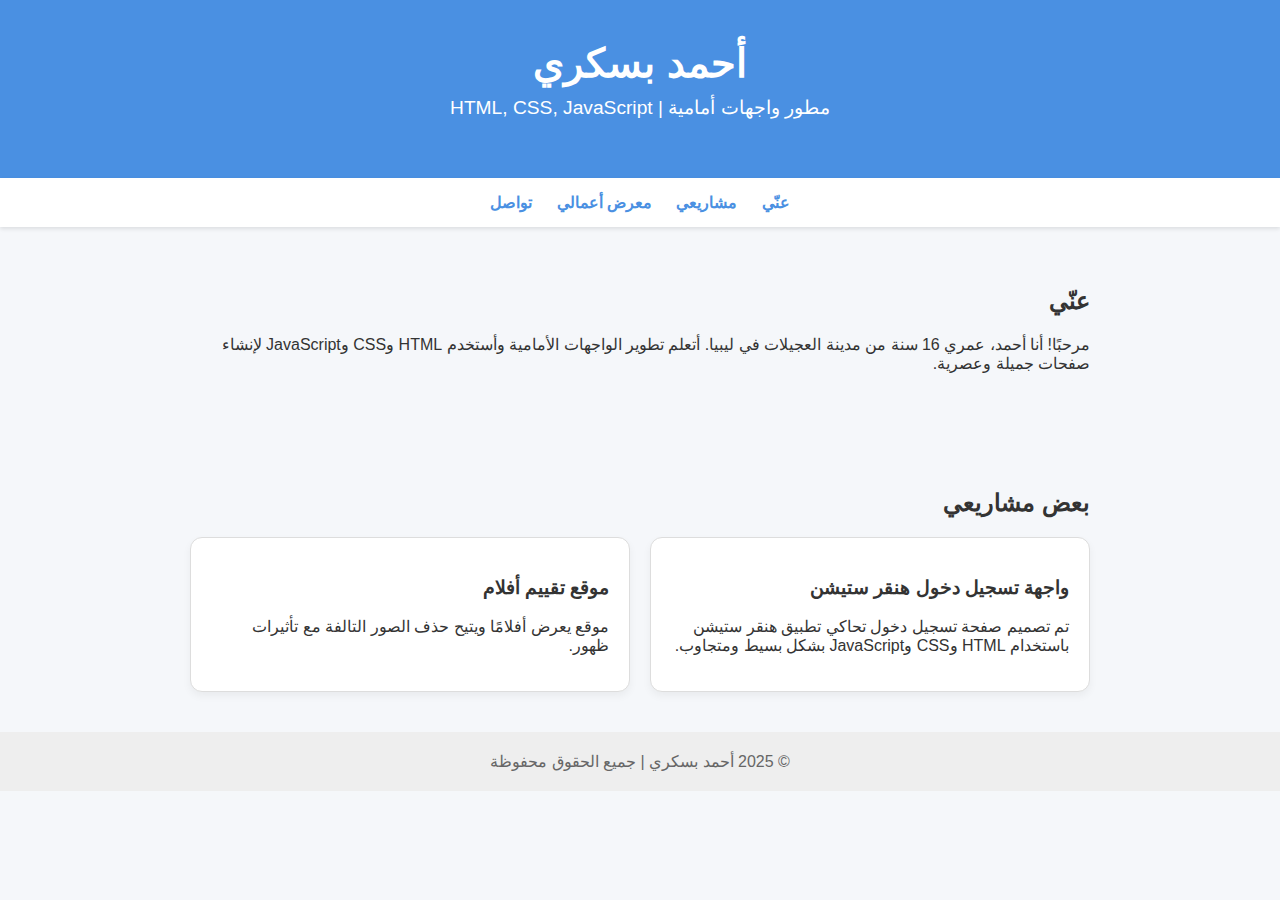
<file: ProjectsByAhmed/index.html>
<!DOCTYPE html>
<html lang="ar" dir="rtl">
<head>
  <meta charset="UTF-8" />
  <meta name="viewport" content="width=device-width, initial-scale=1.0"/>
  <title>أحمد بسكري | موقعي الشخصي</title>
  <style>
    body {
      font-family: 'Arial', sans-serif;
      background-color: #f5f7fa;
      margin: 0;
      padding: 0;
      color: #333;
    }

    header {
      background-color: #4a90e2;
      color: white;
      padding: 40px 20px;
      text-align: center;
    }

    header h1 {
      margin: 0;
      font-size: 2.5em;
    }

    header p {
      margin-top: 10px;
      font-size: 1.2em;
    }

    nav {
      background-color: #fff;
      padding: 15px;
      text-align: center;
      box-shadow: 0 2px 4px rgba(0,0,0,0.1);
    }

    nav a {
      margin: 0 10px;
      text-decoration: none;
      color: #4a90e2;
      font-weight: bold;
    }

    section {
      padding: 40px 20px;
      max-width: 900px;
      margin: auto;
    }

    .projects {
      display: grid;
      grid-template-columns: repeat(auto-fit, minmax(250px, 1fr));
      gap: 20px;
    }

    .project {
      background-color: white;
      border: 1px solid #ddd;
      padding: 20px;
      border-radius: 12px;
      box-shadow: 0 4px 8px rgba(0,0,0,0.05);
    }

    footer {
      text-align: center;
      padding: 20px;
      background-color: #eee;
      color: #666;
    }
  </style>
</head>
<body>

  <header>
    <h1>أحمد بسكري</h1>
    <p>مطور واجهات أمامية | HTML, CSS, JavaScript</p>
  </header>

  <nav>
    <a href="#about">عنّي</a>
    <a href="#projects">مشاريعي</a>
    <a href="https://ahmedbskare.github.io/ahmed-portfolio/" target="_blank">معرض أعمالي</a>
    <a href="mailto:ahmedbsk2009@gmail.com">تواصل</a>
  </nav>

  <section id="about">
    <h2>عنّي</h2>
    <p>
      مرحبًا! أنا أحمد، عمري 16 سنة من مدينة العجيلات في ليبيا. أتعلم تطوير الواجهات الأمامية وأستخدم HTML وCSS وJavaScript لإنشاء صفحات جميلة وعصرية.
    </p>
  </section>

  <section id="projects">
    <h2>بعض مشاريعي</h2>
    <div class="projects">
      <div class="project">
        <h3>واجهة تسجيل دخول هنقر ستيشن</h3>
        <p>تم تصميم صفحة تسجيل دخول تحاكي تطبيق هنقر ستيشن باستخدام HTML وCSS وJavaScript بشكل بسيط ومتجاوب.</p>
      </div>
      <div class="project">
        <h3>موقع تقييم أفلام</h3>
        <p>موقع يعرض أفلامًا ويتيح حذف الصور التالفة مع تأثيرات ظهور.</p>
      </div>
    </div>
  </section>

  <footer>
    &copy; 2025 أحمد بسكري | جميع الحقوق محفوظة
  </footer>

</body>
</html>
</file>
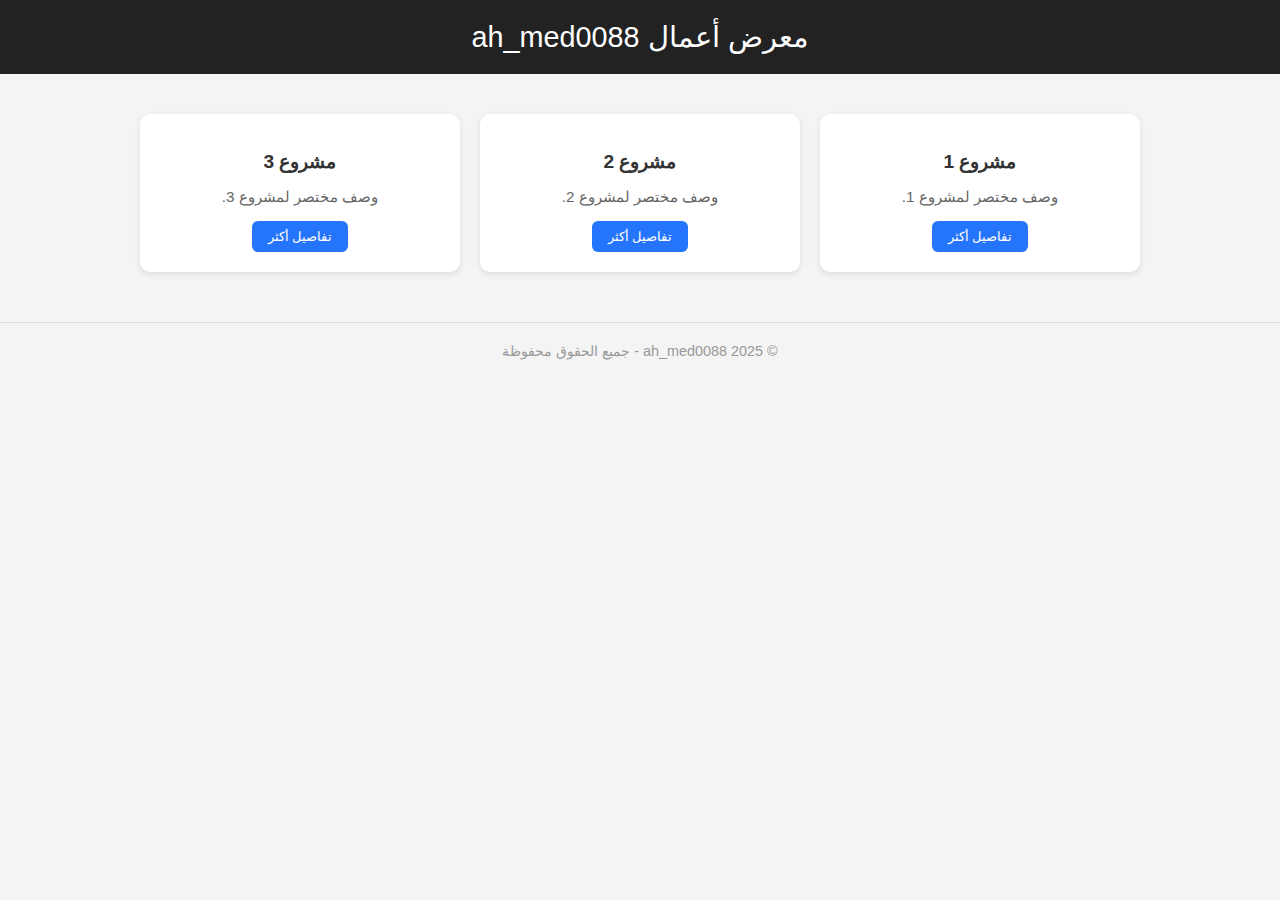
<file: 3D Objects/ahmed_portfolio_site/index.html>
<!DOCTYPE html>
<html lang="ar" dir="rtl">
<head>
  <meta charset="UTF-8" />
  <meta name="viewport" content="width=device-width, initial-scale=1.0" />
  <title>معرض أعمالي | ah_med0088</title>
  <link rel="stylesheet" href="style.css" />
</head>
<body>

<header>معرض أعمال ah_med0088</header>

<section class="projects">
  <div class="project-card">
    <h2 class="project-title">مشروع 1</h2>
    <p class="project-description">وصف مختصر لمشروع 1.</p>
    <button class="details-button" onclick="openModal('modal1')">تفاصيل أكثر</button>
  </div>

  <div class="project-card">
    <h2 class="project-title">مشروع 2</h2>
    <p class="project-description">وصف مختصر لمشروع 2.</p>
    <button class="details-button" onclick="openModal('modal2')">تفاصيل أكثر</button>
  </div>

  <div class="project-card">
    <h2 class="project-title">مشروع 3</h2>
    <p class="project-description">وصف مختصر لمشروع 3.</p>
    <button class="details-button" onclick="openModal('modal3')">تفاصيل أكثر</button>
  </div>
</section>

<!-- Modals -->
<div id="modal1" class="modal">
  <div class="modal-content">
    <span class="close" onclick="closeModal('modal1')">&times;</span>
    <h2>تفاصيل مشروع 1</h2>
    <p>هذا المشروع عبارة عن واجهة تسجيل دخول باستخدام HTML وCSS فقط. تصميم بسيط يحاكي إنستقرام.</p>
  </div>
</div>

<div id="modal2" class="modal">
  <div class="modal-content">
    <span class="close" onclick="closeModal('modal2')">&times;</span>
    <h2>تفاصيل مشروع 2</h2>
    <p>لوحة تحكم إدارية تحتوي على قوائم جانبية وعرض إحصائيات. بنيت باستخدام HTML وCSS وJavaScript.</p>
  </div>
</div>

<div id="modal3" class="modal">
  <div class="modal-content">
    <span class="close" onclick="closeModal('modal3')">&times;</span>
    <h2>تفاصيل مشروع 3</h2>
    <p>موقع تقييم أفلام يسمح للمستخدم بإضافة وتقييم أفلام باستخدام نجوم وتفاعلات ديناميكية.</p>
  </div>
</div>

<footer>
  &copy; 2025 ah_med0088 - جميع الحقوق محفوظة
</footer>

<script src="script.js"></script>
</body>
</html>
</file>
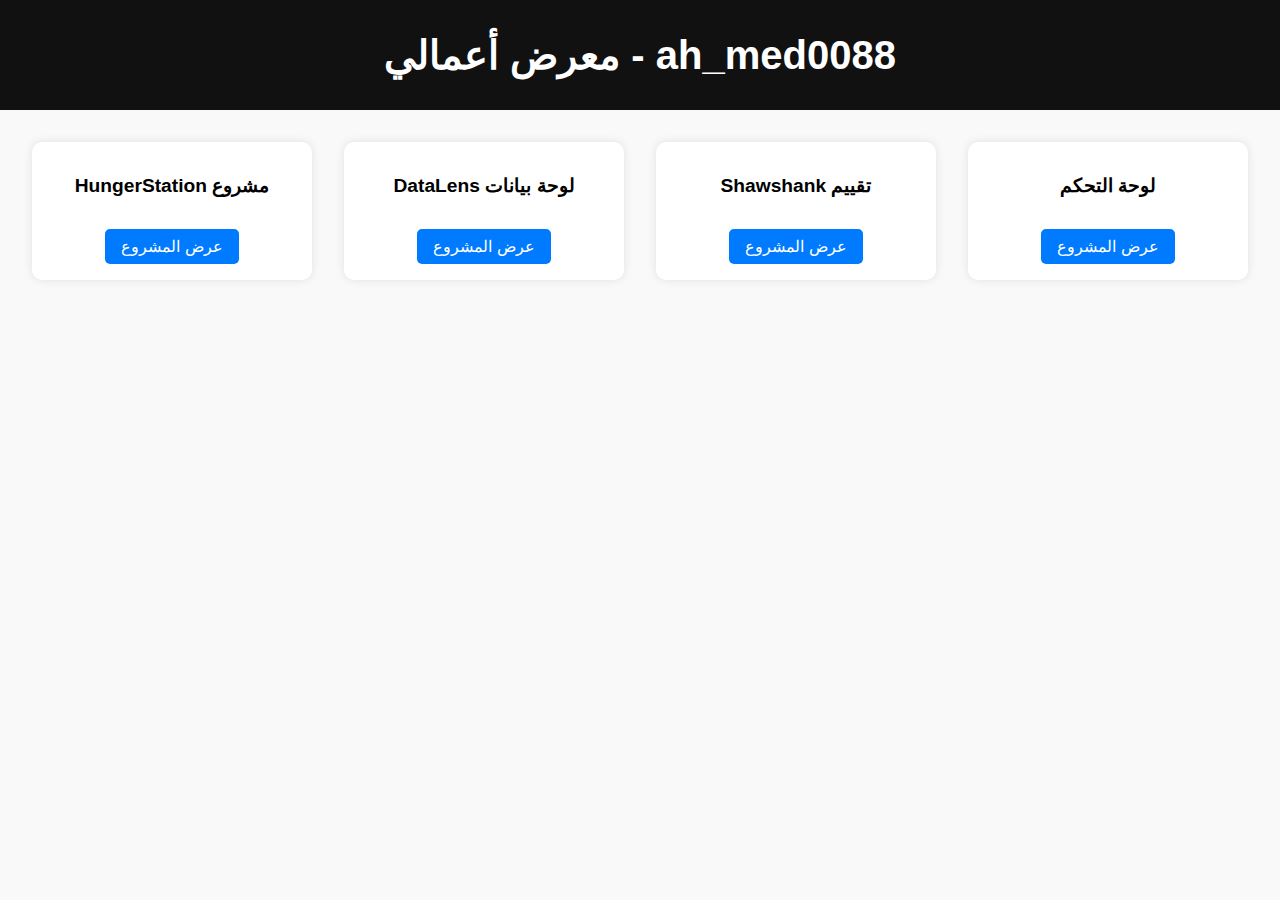
<file: 3D Objects/معرض اعمالي/index.html>
<!DOCTYPE html>
<html lang="ar" dir="rtl">
<head>
  <meta charset="UTF-8">
  <meta name="viewport" content="width=device-width, initial-scale=1.0">
  <title>ah_med0088 | معرض أعمالي</title>
  <style>
    body {
      font-family: Arial, sans-serif;
      background-color: #f9f9f9;
      margin: 0;
      padding: 0;
      text-align: center;
      direction: rtl;
    }
    header {
      background-color: #111;
      color: white;
      padding: 2rem 1rem;
    }
    h1 {
      margin: 0;
      font-size: 2.5rem;
    }
    .projects {
      display: grid;
      grid-template-columns: repeat(auto-fit, minmax(250px, 1fr));
      gap: 2rem;
      padding: 2rem;
    }
    .project {
      background-color: white;
      border-radius: 10px;
      box-shadow: 0 0 10px rgba(0,0,0,0.1);
      padding: 1rem;
    }
    .project h2 {
      font-size: 1.2rem;
      margin-bottom: 1rem;
    }
    .project a {
      display: inline-block;
      margin-top: 1rem;
      padding: 0.5rem 1rem;
      background-color: #007bff;
      color: white;
      border-radius: 5px;
      text-decoration: none;
    }
    .project a:hover {
      background-color: #0056b3;
    }
  </style>
</head>
<body>
  <header>
    <h1>ah_med0088 - معرض أعمالي</h1>
  </header>
  <div class="projects">
    <div class="project">
      <h2>لوحة التحكم</h2>
      <a href="ProjectsByAhmed/Admin dashbord/idex.html" target="_blank">عرض المشروع</a>
    </div>
    <div class="project">
      <h2>تقييم Shawshank</h2>
      <a href="ProjectsByAhmed/Ahmedshawshank_redemption/index.html" target="_blank">عرض المشروع</a>
    </div>
    <div class="project">
      <h2>لوحة بيانات DataLens</h2>
      <a href="ProjectsByAhmed/DataLens Dashboard/index.html" target="_blank">عرض المشروع</a>
    </div>
    <div class="project">
      <h2>مشروع HungerStation</h2>
      <a href="ProjectsByAhmed/HungerStationProject/index.html" target="_blank">عرض المشروع</a>
    </div>
  </div>
</body>
</html>
</file>
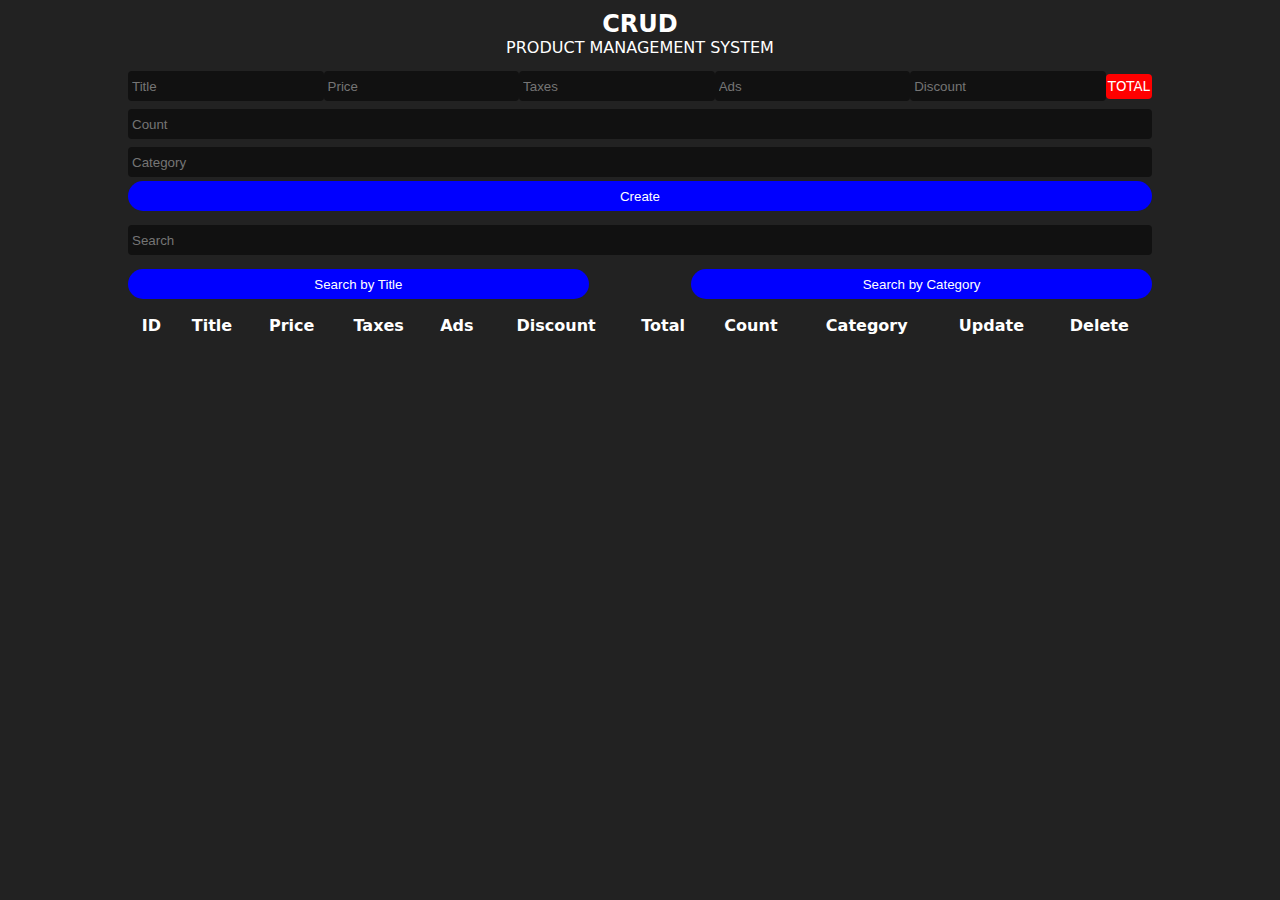
<file: ProjectsByAhmed/0813 (1)/index.html>
<!DOCTYPE html>
<html lang="en">
<head>
  <meta charset="UTF-8">
  <meta name="viewport" content="width=device-width, initial-scale=1.0">
  <title>CRUD Product Management</title>
  <link rel="stylesheet" href="sty.css">
</head>
<body>
  <div class="content">
    
    <div class="head">
      <h2>CRUD</h2>
      <p>Product Management System</p>
    </div>

    <div class="price-fields">
      <input type="text" id="title" placeholder="Title">
      <input onkeyup="gettotal()" type="number" id="price" placeholder="Price">
      <input onkeyup="gettotal()" type="number" id="taxes" placeholder="Taxes">
      <input onkeyup="gettotal()" type="number" id="ads" placeholder="Ads">
      <input onkeyup="gettotal()" type="number" id="discount" placeholder="Discount">
      <small id="total">TOTAL</small>
    </div>
    
    <input type="number" id="count" placeholder="Count">
    <input type="text" id="category" placeholder="Category">

    <button id="submit">Create</button>

    <div class="searchBlock">
        <input onkeyup="searchdata(this.value)" type="text" id="search" placeholder="Search">
        <div class="search-buttons">
            <button onclick="getSearchMood(this.id)" id="searchTitle">Search by Title</button>
            <button onclick="getSearchMood(this.id)" id="searchCategory">Search by Category</button>
        </div>
    </div>

    <div id="deleteall"></div>

    <div class="outputs">
      <table class="table">
        <thead>
          <tr>
            <th>ID</th>
            <th>Title</th>
            <th>Price</th>
            <th>Taxes</th>
            <th>Ads</th>
            <th>Discount</th>
            <th>Total</th>
            <th>Count</th>
            <th>Category</th>
            <th>Update</th>
            <th>Delete</th>
          </tr>
        </thead>
        <tbody id="tbody">
        </tbody>
      </table>
    </div>
  </div>

  <script src="admin.js"></script>
</body>
</html>
</file>
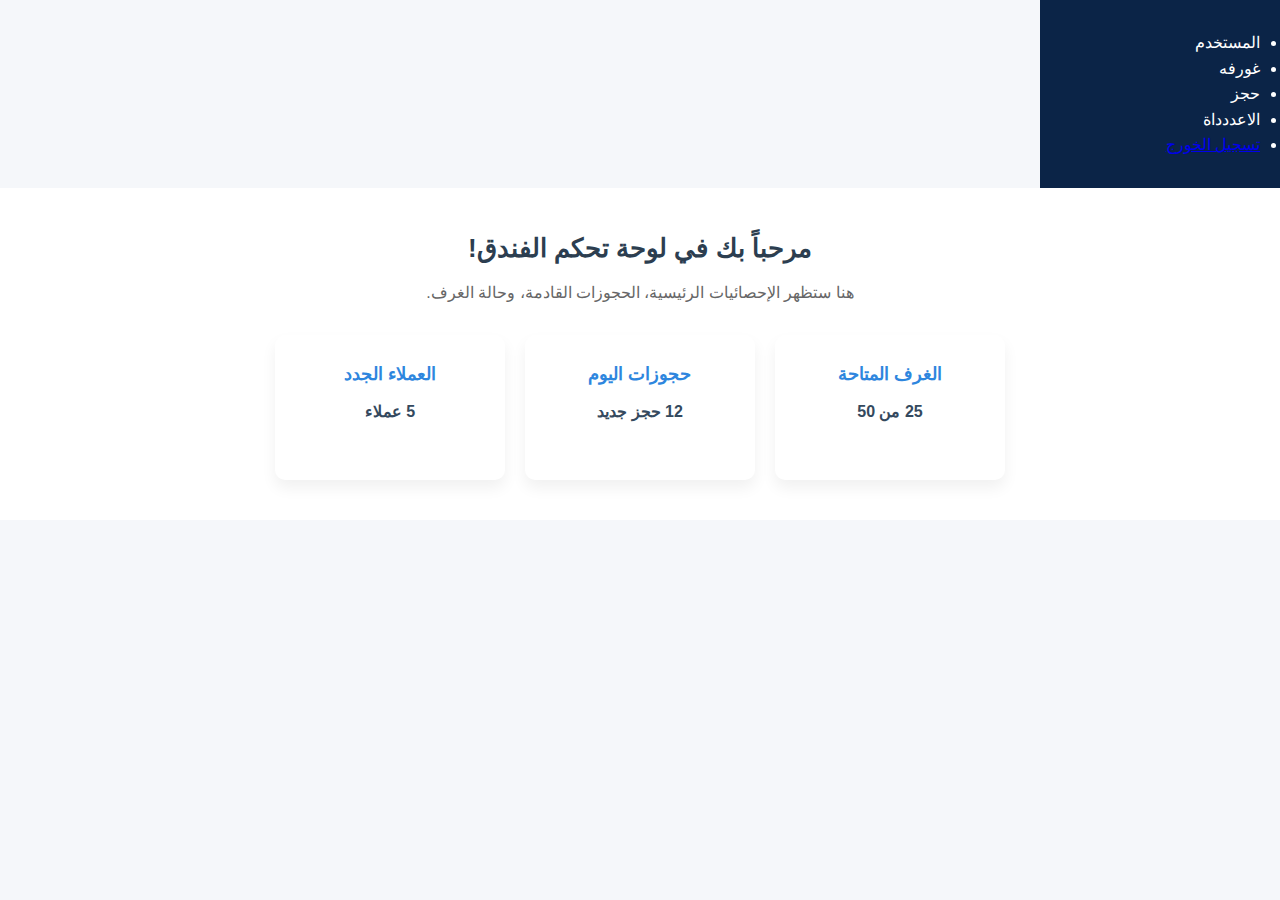
<file: ProjectsByAhmed/Admin dashbord/index.html>
<!DOCTYPE html>
<html lang="ar">
<head><link rel="stylesheet" href="style.css">
<link rel="stylesheet" href="https://cdnjs.cloudflare.com/ajax/libs/font-awesome/6.5.2/css/all.min.css" integrity="sha512-SnH5WK+bZxgPHs44uWIX+LLJAJ9/2PkPKZ5QiAj6Ta86w+fsb2TkcmfRyVX3pBnMFcV7oQPJkl9QevSCWr3W6A==" crossorigin="anonymous" referrerpolicy="no-referrer" />

    <meta charset="UTF-8">
    <meta name="viewport" content="width=device-width, initial-scale=1.0">
    <title>Admin dashbord</title>
</head>
<body>
<header class="header-main"></header>
        <div class="dashboard-conateienar"><aside class="sidebar"><main class="sideba-main"> <ul>  <li><a href="###"><i class="fa-solid fa-circle-user"></i></a><samp>المستخدم</samp></li>   <li><a href="###"><i class="fa-solid fa-key"></i></a><samp>غورفه</samp></li>  <li><a href="###"><i class="fa-solid fa-calendar"></i></a><samp>حجز</samp></li>  <li><a href="###"><i class="fa-solid fa-gear"></i></a><samp>الاعددداة</samp></li>  <li><a href="###"><i class="fa-solid fa-right-from-bracket"></i>تسجيل الخورج</a></li>          </ul>   <nav> </nav></main></aside></div>
        
<main class="main-content">
    <h1>مرحباً بك في لوحة تحكم الفندق!</h1>
    <p>هنا ستظهر الإحصائيات الرئيسية، الحجوزات القادمة، وحالة الغرف.</p>
    
    <div class="dashboard-cards">
        <div class="card">
            <h2>الغرف المتاحة</h2>
            <p>25 من 50</p>
        </div>
        <div class="card">
            <h2>حجوزات اليوم</h2>
            <p>12 حجز جديد</p>
        </div>
        <div class="card">
            <h2>العملاء الجدد</h2>
            <p>5 عملاء</p>
        </div>
    </div>
</main>

     <script src="admin.js"></script>   
</body>
</html>
</file>
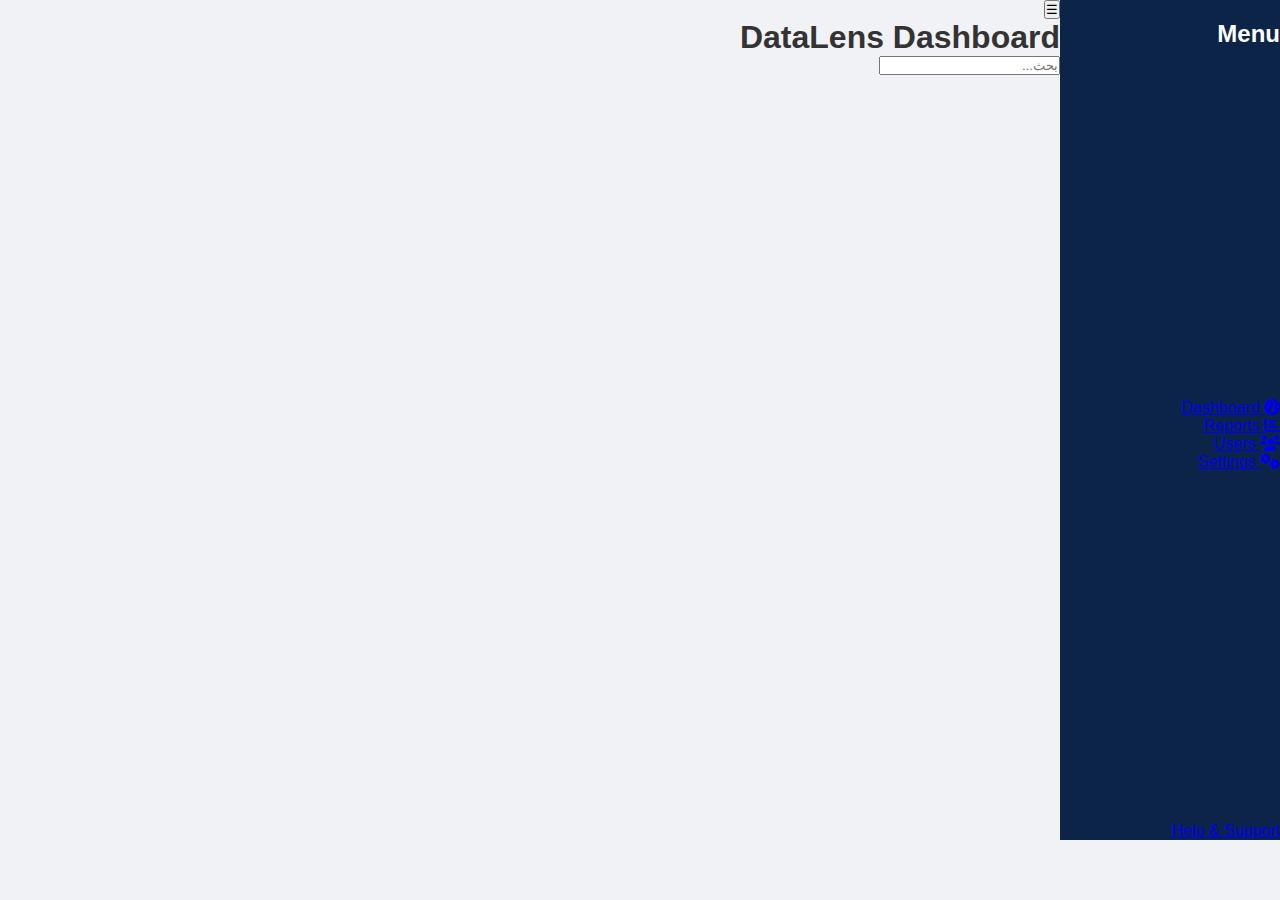
<file: ProjectsByAhmed/DataLens Dashboard/index.html>
<!DOCTYPE html>
<html lang="ar" dir="rtl"> <head>
<link rel="stylesheet" href="https://cdnjs.cloudflare.com/ajax/libs/font-awesome/6.0.0-beta3/css/all.min.css">
    <link rel="stylesheet" href="style.css">
    <meta charset="UTF-8">
    <meta name="viewport" content="width=device-width, initial-scale=1.0">
    <title>DataLens Dashboard</title> </head>
<body>
    <div class="dashboard-container"> 
        
        <aside class="sidebar">
            
<div class="sidebar-header"><h2>Menu</h2></div><nav class="sidebar-nav"><ul><li><a href="#" class="active"><i class="fas fa-tachometer-alt"></i> Dashboard</a></li><li><a href="#"><i class="fas fa-chart-bar"></i> Reports</a></li><li><a href="#"><i class="fas fa-users"></i> Users</a></li><li><a href="#"><i class="fas fa-cogs"></i> Settings</a></li></ul></nav><div class="sidebar-footer"><a href="#">Help & Support</a></div>
            </aside>
        
        <header class="header">
            <div class="header-left"> 
                <button class="menu-toggle">☰</button> 
                <h1 class="dashboard-title">DataLens Dashboard</h1>
            </div>
            <div class="header-right">
                <input type="search" placeholder="بحث..." class="search-bar">
                </div>
        </header>
        
        <main class="main-content">
            </main>
 
    </div> <script src="script.js"></script> 
</body>
</html>
</file>
<file: 3D Objects/ahmed_portfolio_site/style.css>
body {
  font-family: "Arial", sans-serif;
  background-color: #f4f4f4;
  margin: 0;
  padding: 0;
}
header {
  background-color: #222;
  color: white;
  padding: 20px 0;
  text-align: center;
  font-size: 1.8em;
}
.projects {
  display: grid;
  grid-template-columns: repeat(auto-fit,minmax(280px,1fr));
  gap: 20px;
  max-width: 1000px;
  margin: 40px auto;
  padding: 0 20px;
}
.project-card {
  background: white;
  border-radius: 10px;
  box-shadow: 0 2px 6px rgba(0,0,0,0.1);
  padding: 20px;
  text-align: center;
  transition: transform 0.3s ease;
}
.project-card:hover {
  transform: translateY(-5px);
}
.project-title {
  font-size: 1.2em;
  color: #333;
  margin-bottom: 10px;
}
.project-description {
  font-size: 0.95em;
  color: #666;
  margin-bottom: 15px;
}
.details-button {
  background-color: #2575fc;
  color: white;
  border: none;
  padding: 8px 16px;
  border-radius: 6px;
  cursor: pointer;
  transition: background-color 0.3s;
}
.details-button:hover {
  background-color: #1a5ed8;
}
.modal {
  display: none;
  position: fixed;
  z-index: 999;
  left: 0; top: 0;
  width: 100%; height: 100%;
  background-color: rgba(0,0,0,0.5);
}
.modal-content {
  background-color: white;
  margin: 10% auto;
  padding: 20px;
  border-radius: 10px;
  width: 90%;
  max-width: 600px;
  position: relative;
}
.close {
  position: absolute;
  top: 10px; left: 15px;
  color: #aaa;
  font-size: 28px;
  font-weight: bold;
  cursor: pointer;
}
.close:hover {
  color: #000;
}
footer {
  text-align: center;
  padding: 20px;
  font-size: 0.9em;
  color: #999;
  border-top: 1px solid #ddd;
  margin-top: 50px;
}
</file>
<file: ProjectsByAhmed/0813 (1)/sty.css>
* {
    margin: 0;
    padding: 0;
    box-sizing: border-box;
}
body {
    background: #222;
    color: #fff;
    font-family: system-ui, -apple-system, BlinkMacSystemFont, 'Segoe UI', Roboto, Oxygen, Ubuntu, Cantarell, 'Open Sans', 'Helvetica Neue', sans-serif;
}
.content {
    width: 80%;
    margin: auto;
}
.head {
    text-align: center;
    text-transform: uppercase;
    margin: 10px 0;
}
input {
    width: 100%;
    height: 30px;
    outline: none;
    border: none;
    background: #111;
    margin: 4px 0;
    border-radius: 4px;
    padding: 4px;
    color: #fff;
}
input:focus {
    background: #000;
    transform: scale(1.1);
}
.price-fields {
    display: flex;
    justify-content: space-between;
    align-items: center; 
}
.price-fields input {
    width: 20%;
}
#total {
    background: red;
    padding: 5px 2px;
    border-radius: 4px;
}
button {
    width: 100%;
    height: 30px;
    border: none;
    cursor: pointer;
    background: blue;
    color: #fff;
    border-radius: 20px;
}
button:hover {
    background: rgba(110, 11, 97, 0.651);
}
.searchBlock {
    margin: 10px 0;
}
.search-buttons {
    display: flex;
    justify-content: space-between;
    margin: 10px 0;
}
.search-buttons button {
    width: 45%;
}
.outputs table {
    width: 100%;
    text-align: center;
    margin: 10px 0;
}
.outputs th, .outputs td {
    padding: 5px;
}
#deleteall {
    margin: 10px 0;
}
</file>
<file: ProjectsByAhmed/Admin dashbord/style.css>
/* إعدادات عامة */
* {
  margin: 0;
  padding: 0;
  box-sizing: border-box;
  font-family: 'Segoe UI', Tahoma, Geneva, Verdana, sans-serif;
}

body {
  background-color: #f5f7fa;
  color: #2c3e50;
  direction: rtl;
  line-height: 1.6;
}

/* تنسيق الحاوية */
.dashboard-container {
  display: flex;
  min-height: 100vh;
}

/* الشريط الجانبي */
.sidebar {
  width: 240px;
  background-color: #0b2447;
  color: white;
  padding: 30px 20px;
  display: flex;
  flex-direction: column;
  justify-content: space-between;
}

.sidebar-header {
  font-size: 22px;
  font-weight: bold;
  text-align: center;
  margin-bottom: 20px;
}

.sidebar-nav ul {
  list-style: none;
  padding: 0;
  margin: 0;
}

.sidebar-nav ul li {
  margin-bottom: 15px;
}

.sidebar-nav ul li a {
  display: block;
  color: white;
  text-decoration: none;
  padding: 12px 15px;
  border-radius: 8px;
  transition: background 0.3s ease;
  font-size: 16px;
}

.sidebar-nav ul li a:hover,
.sidebar-nav ul li a.active {
  background-color: #145da0;
}

.sidebar-footer {
  text-align: center;
  font-size: 14px;
  padding-top: 20px;
}

.sidebar-footer a {
  color: #aaa;
  text-decoration: none;
}

.sidebar-footer a:hover {
  color: white;
}

/* رأس الصفحة */
.header {
  height: 60px;
  background: linear-gradient(to left, #2e86de, #4a9dfc);
  color: white;
  padding: 0 20px;
  display: flex;
  align-items: center;
  justify-content: space-between;
}

.header-left {
  display: flex;
  align-items: center;
  gap: 15px;
}

.menu-toggle {
  font-size: 24px;
  background: none;
  border: none;
  color: white;
  cursor: pointer;
}

/* شريط البحث */
.search-bar {
  padding: 8px 15px;
  border-radius: 20px;
  border: 1px solid #ccc;
  outline: none;
  transition: all 0.3s ease;
}

.search-bar:focus {
  border-color: #4a9dfc;
  box-shadow: 0 0 8px rgba(74, 157, 252, 0.4);
}

/* المحتوى الرئيسي */
.main-content {
  flex: 1;
  padding: 40px;
  background-color: #ffffff;
  display: flex;
  flex-direction: column;
  align-items: center;
}

.main-content h1 {
  font-size: 26px;
  margin-bottom: 10px;
}

.main-content p {
  font-size: 16px;
  color: #666;
  margin-bottom: 30px;
}

/* بطاقات */
.dashboard-cards {
  display: flex;
  flex-wrap: wrap;
  gap: 20px;
  justify-content: center;
  width: 100%;
}

.card {
  background-color: white;
  width: 230px;
  padding: 25px;
  border-radius: 10px;
  box-shadow: 0 8px 15px rgba(0,0,0,0.06);
  transition: transform 0.3s ease, box-shadow 0.3s ease;
  text-align: center;
}

.card h2 {
  color: #2e86de;
  font-size: 18px;
  margin-bottom: 10px;
}

.card p {
  color: #34495e;
  font-weight: bold;
}

.card:hover {
  transform: translateY(-5px);
  box-shadow: 0 10px 25px rgba(0, 0, 0, 0.1);
}

/* تجاوب للموبايل */
@media (max-width: 768px) {
  .dashboard-container {
    flex-direction: column;
  }

  .sidebar {
    width: 100%;
    position: absolute;
    top: 60px;
    right: 0;
    z-index: 999;
    transform: translateX(100%);
    transition: transform 0.3s ease;
  }

  .sidebar.open {
    transform: translateX(0);
  }

  .main-content {
    padding: 20px;
  }

  .dashboard-cards {
    flex-direction: column;
    align-items: center;
  }

  .card {
    width: 90%;
  }
}
</file>
<file: ProjectsByAhmed/DataLens Dashboard/style.css>
/* إعدادات عامة */
* {
  margin: 0;
  padding: 0;
  box-sizing: border-box;
  font-family: 'Segoe UI', Tahoma, Geneva, Verdana, sans-serif;
}

body {
  background: #f0f2f5;
  color: #333;
  direction: rtl;
}

/* رأس الصفحة */
.header-main {
  height: 60px;
  background: linear-gradient(90deg, #2e86de, #4a9dfc);
  box-shadow: 0 2px 10px rgba(0, 0, 0, 0.1);
}

/* الحاوية الرئيسية */
.dashboard-container {
  display: flex;
  min-height: calc(100vh - 60px);
}

/* الشريط الجانبي */
.sidebar {
  width: 220px;
  background: #0b2447;
  padding-top: 20px;
  color: white;
  display: flex;
  flex-direction: column;
  justify-content: space-between;
}

.sideba-main ul {
  list-style: none;
  padding: 0 10px;
}

.sideba-main ul li {
  display: flex;
  align-items: center;
  gap: 10px;
  padding: 12px;
  margin-bottom: 10px;
  border-radius: 8px;
  transition: background 0.3s ease;
  cursor: pointer;
}

.sideba-main ul li:hover {
  background: #145da0;
}

.sideba-main ul li a {
  color: white;
  font-size: 18px;
  text-decoration: none;
}

.sideba-main ul li samp {
  color: white;
  font-size: 14px;
}

/* المحتوى الرئيسي */
.main-content {
  flex-grow: 1;
  padding: 40px 30px;
  display: flex;
  flex-direction: column;
  align-items: center;
  text-align: center;
}

.main-content h1 {
  font-size: 28px;
  color: #2c3e50;
  margin-bottom: 10px;
}

.main-content p {
  font-size: 16px;
  color: #7f8c8d;
  margin-bottom: 30px;
}

/* بطاقات الإحصائيات */
.dashboard-cards {
  display: flex;
  gap: 20px;
  flex-wrap: wrap;
  justify-content: center;
}

.card {
  background: #fff;
  padding: 25px 20px;
  border-radius: 12px;
  width: 220px;
  box-shadow: 0 8px 20px rgba(0, 0, 0, 0.07);
  transition: transform 0.3s ease, box-shadow 0.3s ease;
}

.card h2 {
  font-size: 18px;
  margin-bottom: 10px;
  color: #2e86de;
}

.card p {
  font-size: 16px;
  font-weight: bold;
  color: #34495e;
}

.card:hover {
  transform: translateY(-5px);
  box-shadow: 0 12px 25px rgba(0, 0, 0, 0.1);
}

/* خروج */
.sideba-main ul li:last-child a {
  color: #f44336;
  font-weight: 700;
}

.sideba-main ul li:last-child:hover {
  background: #d32f2f;
}

/* تجاوب للموبايل */
@media (max-width: 768px) {
  .dashboard-container {
    flex-direction: column;
  }

  .sidebar {
    width: 100%;
    text-align: center;
  }

  .main-content {
    padding: 20px;
  }

  .dashboard-cards {
    flex-direction: column;
    align-items: center;
  }

  .card {
    width: 90%;
  }
}
</file>
